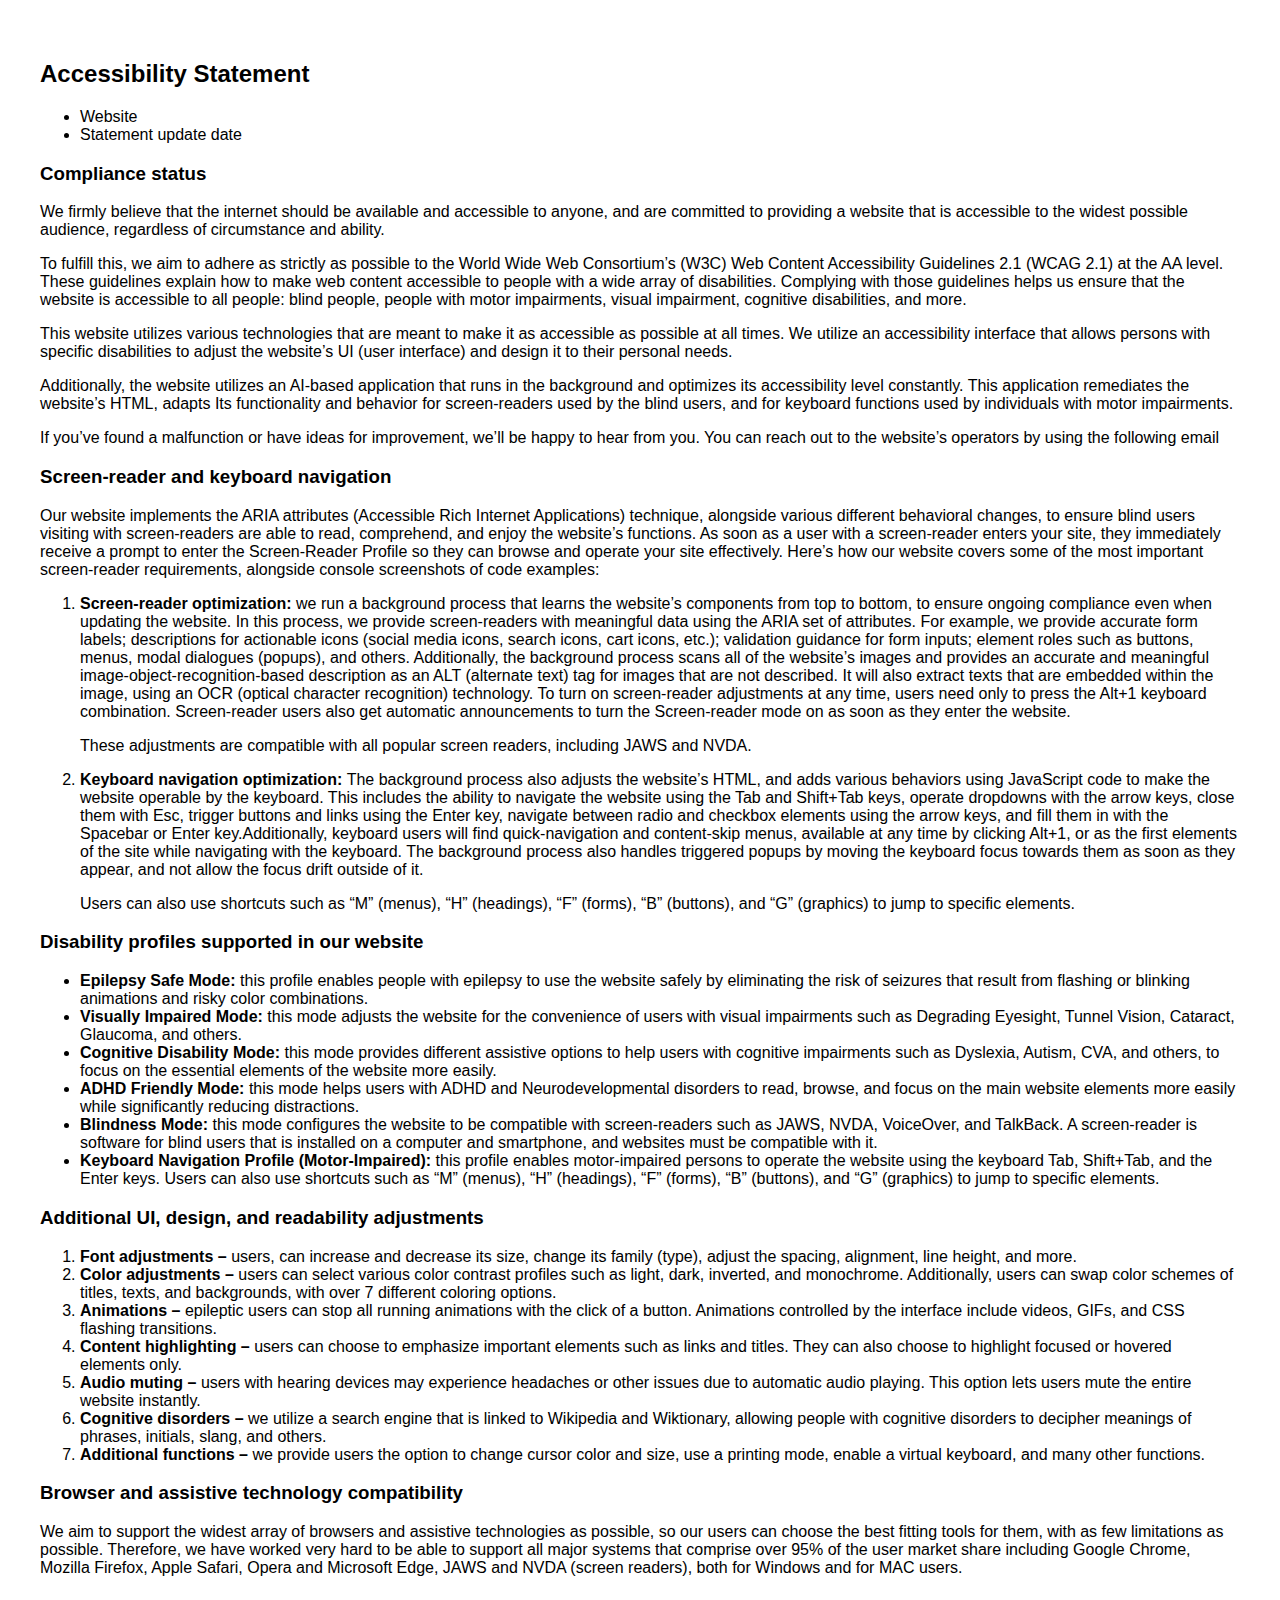
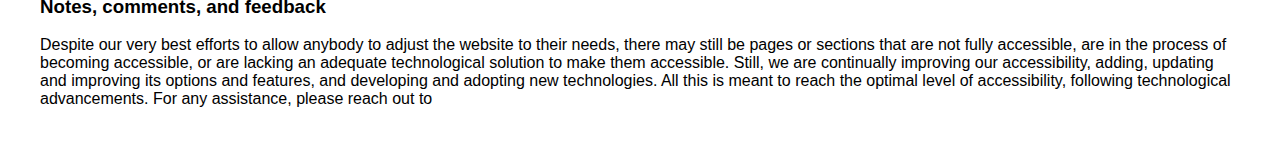
<file: accessibility-statement.html>
<!DOCTYPE html>
<html lang="en">
<head>
    <meta charset="UTF-8">
    <title>Accessibility Statement</title>
    <style>
        body{
            padding: 32px;
            font-family: sans-serif;
        }
    </style>
</head>
<body>
    <header>
        <h2>Accessibility Statement</h2>
        <ul>
            <li>Website</li>
            <li>Statement update date</li>
        </ul>
    </header>
    <h3>Compliance status</h3>
    <p>We firmly believe that the internet should be available and accessible to anyone, and are committed to providing a website that is accessible to the widest possible audience,
        regardless of circumstance and ability.</p>

    <p>To fulfill this, we aim to adhere as strictly as possible to the World Wide Web Consortium’s (W3C) Web Content Accessibility Guidelines 2.1 (WCAG 2.1) at the AA level.
        These guidelines explain how to make web content accessible to people with a wide array of disabilities. Complying with those guidelines helps us ensure that the website is accessible
        to all people: blind people, people with motor impairments, visual impairment, cognitive disabilities, and more.</p>

    <p>This website utilizes various technologies that are meant to make it as accessible as possible at all times. We utilize an accessibility interface that allows persons with specific
        disabilities to adjust the website’s UI (user interface) and design it to their personal needs.</p>

    <p>Additionally, the website utilizes an AI-based application that runs in the background and optimizes its accessibility level constantly. This application remediates the website’s HTML,
        adapts Its functionality and behavior for screen-readers used by the blind users, and for keyboard functions used by individuals with motor impairments.</p>

    <p>If you’ve found a malfunction or have ideas for improvement, we’ll be happy to hear from you. You can reach out to the website’s operators by using the following email </p>

    <h3>Screen-reader and keyboard navigation</h3>

    <p>Our website implements the ARIA attributes (Accessible Rich Internet Applications) technique, alongside various different behavioral changes, to ensure blind users visiting with
        screen-readers are able to read, comprehend, and enjoy the website’s functions. As soon as a user with a screen-reader enters your site, they immediately receive
        a prompt to enter the Screen-Reader Profile so they can browse and operate your site effectively. Here’s how our website covers some of the most important screen-reader requirements,
        alongside console screenshots of code examples:</p>

    <ol>
        <li>

            <p><strong>Screen-reader optimization: </strong>we run a background process that learns the website’s components from top to bottom, to ensure ongoing compliance even when updating the website.
                In this process, we provide screen-readers with meaningful data using the ARIA set of attributes. For example, we provide accurate form labels;
                descriptions for actionable icons (social media icons, search icons, cart icons, etc.); validation guidance for form inputs; element roles such as buttons, menus, modal dialogues (popups),
                and others. Additionally, the background process scans all of the website’s images and provides an accurate and meaningful image-object-recognition-based description as an ALT (alternate text) tag
                for images that are not described. It will also extract texts that are embedded within the image, using an OCR (optical character recognition) technology.
                To turn on screen-reader adjustments at any time, users need only to press the Alt+1 keyboard combination. Screen-reader users also get automatic announcements to turn the Screen-reader mode on
                as soon as they enter the website.</p>

            <p>These adjustments are compatible with all popular screen readers, including JAWS and NVDA.</p>
        </li>
        <li>
            <p><strong>Keyboard navigation optimization: </strong>The background process also adjusts the website’s HTML, and adds various behaviors using JavaScript code to make the website operable by the keyboard. This includes the ability to navigate the website using the Tab and Shift+Tab keys, operate dropdowns with the arrow keys, close them with Esc, trigger buttons and links using the Enter key, navigate between radio and checkbox elements using the arrow keys, and fill them in with the Spacebar or Enter key.Additionally, keyboard users will find quick-navigation and content-skip menus, available at any time by clicking Alt+1, or as the first elements of the site while navigating with the keyboard. The background process also handles triggered popups by moving the keyboard focus towards them as soon as they appear, and not allow the focus drift outside of it.</p>
            <p>Users can also use shortcuts such as “M” (menus), “H” (headings), “F” (forms), “B” (buttons), and “G” (graphics) to jump to specific elements.</p>
        </li>
    </ol>

    <h3>Disability profiles supported in our website</h3>
    <ul>
        <li><strong>Epilepsy Safe Mode:</strong> this profile enables people with epilepsy to use the website safely by eliminating the risk of seizures that result from flashing or blinking animations and risky color combinations.</li>
        <li><strong>Visually Impaired Mode:</strong> this mode adjusts the website for the convenience of users with visual impairments such as Degrading Eyesight, Tunnel Vision, Cataract, Glaucoma, and others.</li>
        <li><strong>Cognitive Disability Mode:</strong> this mode provides different assistive options to help users with cognitive impairments such as Dyslexia, Autism, CVA, and others, to focus on the essential elements of the website more easily.</li>
        <li><strong>ADHD Friendly Mode:</strong> this mode helps users with ADHD and Neurodevelopmental disorders to read, browse, and focus on the main website elements more easily while significantly reducing distractions.</li>
        <li><strong>Blindness Mode:</strong> this mode configures the website to be compatible with screen-readers such as JAWS, NVDA, VoiceOver, and TalkBack. A screen-reader is software for blind users that is installed on a  computer and smartphone, and websites must be compatible with it.</li>
        <li><strong>Keyboard Navigation Profile (Motor-Impaired):</strong> this profile enables motor-impaired persons to operate the website using the keyboard Tab, Shift+Tab, and the Enter keys. Users can also use shortcuts such as “M” (menus), “H” (headings), “F” (forms), “B” (buttons), and “G” (graphics) to jump to specific elements.</li>
    </ul>

    <h3>Additional UI, design, and readability adjustments</h3>
    <ol>
        <li><strong>Font adjustments –</strong> users, can increase and decrease its size, change its family (type), adjust the spacing, alignment, line height, and more.</li>
        <li><strong>Color adjustments –</strong> users can select various color contrast profiles such as light, dark, inverted, and monochrome. Additionally, users can swap color schemes of titles, texts, and backgrounds, with over 7 different coloring options.</li>
        <li><strong>Animations –</strong> epileptic users can stop all running animations with the click of a button. Animations controlled by the interface include videos, GIFs, and CSS flashing transitions.</li>
        <li><strong>Content highlighting –</strong> users can choose to emphasize important elements such as links and titles. They can also choose to highlight focused or hovered elements only.</li>
        <li><strong>Audio muting –</strong> users with hearing devices may experience headaches or other issues due to automatic audio playing. This option lets users mute the entire website instantly.</li>
        <li><strong>Cognitive disorders –</strong> we utilize a search engine that is linked to Wikipedia and Wiktionary, allowing people with cognitive disorders to decipher meanings of phrases, initials, slang, and others.</li>
        <li><strong>Additional functions –</strong> we provide users the option to change cursor color and size, use a printing mode, enable a virtual keyboard, and many other functions.</li>
    </ol>

    <h3>Browser and assistive technology compatibility</h3>

    <p>We aim to support the widest array of browsers and assistive technologies as possible, so our users can choose the best fitting tools for them, with as few limitations as possible. Therefore, we have worked very hard to be able to support all major systems that comprise over 95% of the user market share including Google Chrome, Mozilla Firefox, Apple Safari, Opera and Microsoft Edge, JAWS and NVDA (screen readers), both for Windows and for MAC users.</p>

    <h3>Notes, comments, and feedback</h3>
    <p>Despite our very best efforts to allow anybody to adjust the website to their needs, there may still be pages or sections that are not fully accessible, are in the process of becoming accessible, or are lacking an adequate technological solution to make them accessible. Still, we are continually improving our accessibility, adding, updating and improving its options and features, and developing and adopting new technologies. All this is meant to reach the optimal level of accessibility, following technological advancements. For any assistance, please reach out to </p>
</body>
</html>
</file>
